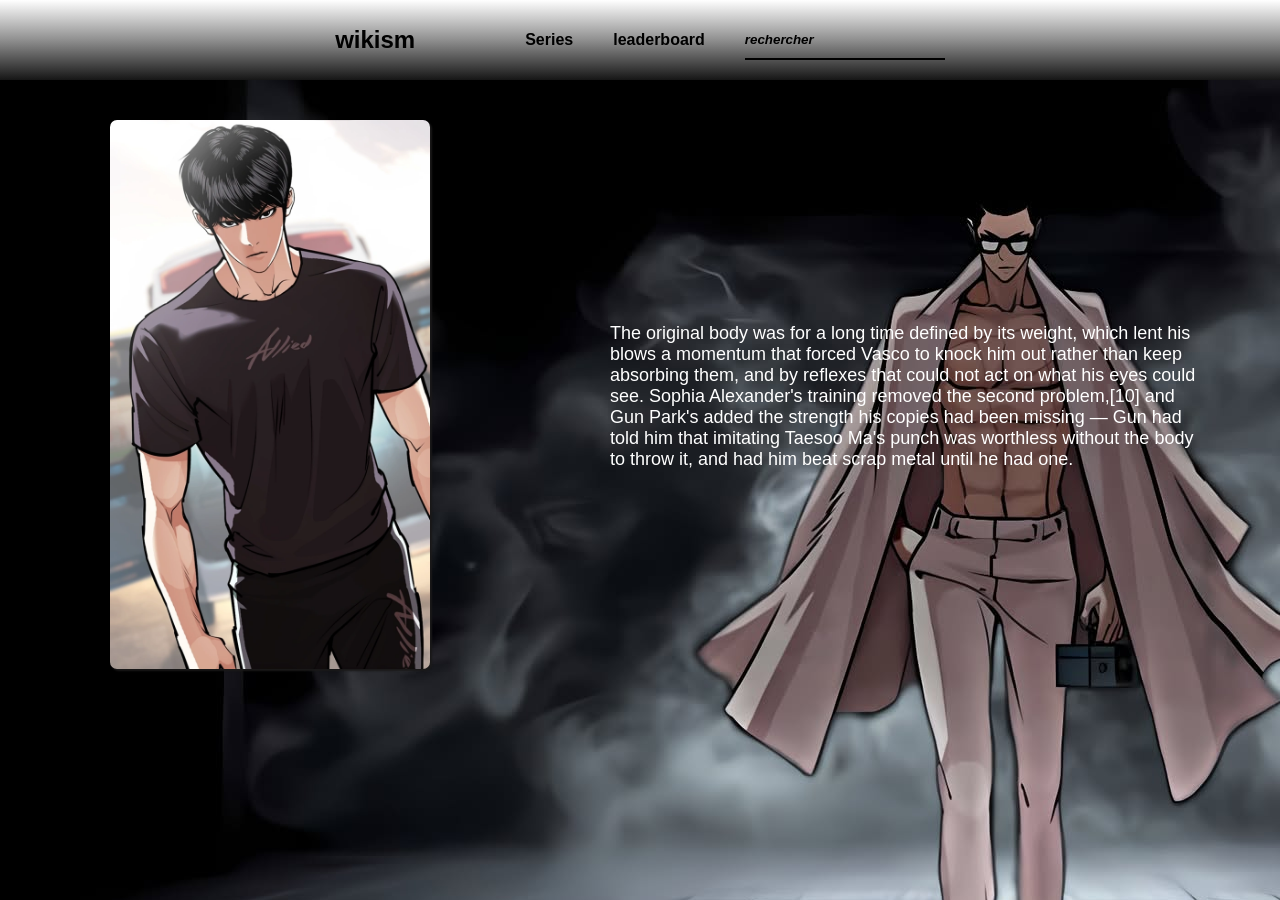
<file: HTML_CSS/perso1.html>
<!DOCTYPE html>
<html lang="en">
<head>
    <meta charset="UTF-8">
    <meta name="viewport" content="width=device-width, initial-scale=1.0">
    <title>Document</title>
    <link rel="stylesheet" href="style.css">
</head>
<body>
    <header>
        <nav class="navbar">
        <div class="nav_item"><a href="index.html"><h1 class="mainTitle">wikism</h1></a></div>
        <div class="nav_item"><a href="series.html">Series</a></div>
        <div class="nav_item"><a href="leadboard.html">leaderboard</a></div>
        <div class="nav_item">
          <input class="search_bar" type="text" placeholder="rechercher" />
        </div>
        
      </nav>
    </header>

    <main class="contents">
        <div class="content1">
                <img class="perso1" src="image/596_daniel.jpg" alt="">
            
        </div>
        <div class="content2">
            <p class="wrap">The original body was for a long time defined by its weight, which lent his blows a momentum that forced Vasco to knock him out rather than keep absorbing them, and by reflexes that could not act on what his eyes could see. Sophia Alexander's training removed the second problem,[10] and Gun Park's added the strength his copies had been missing — Gun had told him that imitating Taesoo Ma's punch was worthless without the body to throw it, and had him beat scrap metal until he had one.</p>
        </div>
    </main>
    
</body>
</html>
</file>
<file: HTML_CSS/style.css>
*{
    margin: 0;
    padding: 0;
    box-sizing: border-box;
    font-family: sans-serif;
}

header{
    background: #ffffff;
background: linear-gradient(180deg, rgba(255, 255, 255, 1) 0%, rgba(143, 143, 143, 1) 50%, rgb(22, 22, 22) 100%);
}

body{
    background-image: url("image/22800725.jpg");
}

.navbar{
    display: flex;
    justify-content: center;
    align-items: center;
    
}

.mainTitle{
    width: 150px;
}

.search_bar{
    width: 200px;
    height: 40px;
    border: none;
    border-bottom: 2px solid rgb(0, 0, 0);
    background: none;
    outline: none;
}

input::placeholder{
    color: black;
    font-style: italic;
    font-weight: bolder;
}


.nav_item{
    margin: 20px;
}

img{
    border-radius: 7px;
    box-shadow: 2px 2px 2px rgb(26, 25, 25);
}

img:hover{
    border-radius: 7px;
    box-shadow: 7px 7px 5px rgb(15, 15, 15);
}


a{
    text-decoration: none;
    color: black;
    font-weight: bold;
}

.personnages{
    display: flex;
    justify-content: center;
    flex-wrap: wrap;
}

.contents{
    display: flex;
    justify-content:space-around;
    align-items: center;

}

p{
    height: auto;
    width: 600px;
    color: white;
    font-size: large;
}

.perso{
    width: 220px;
    height: 360px;
    margin: 40px;

}

.perso1{
    width: 320px;
    height: 520x;
    margin: 40px;
}
</file>
